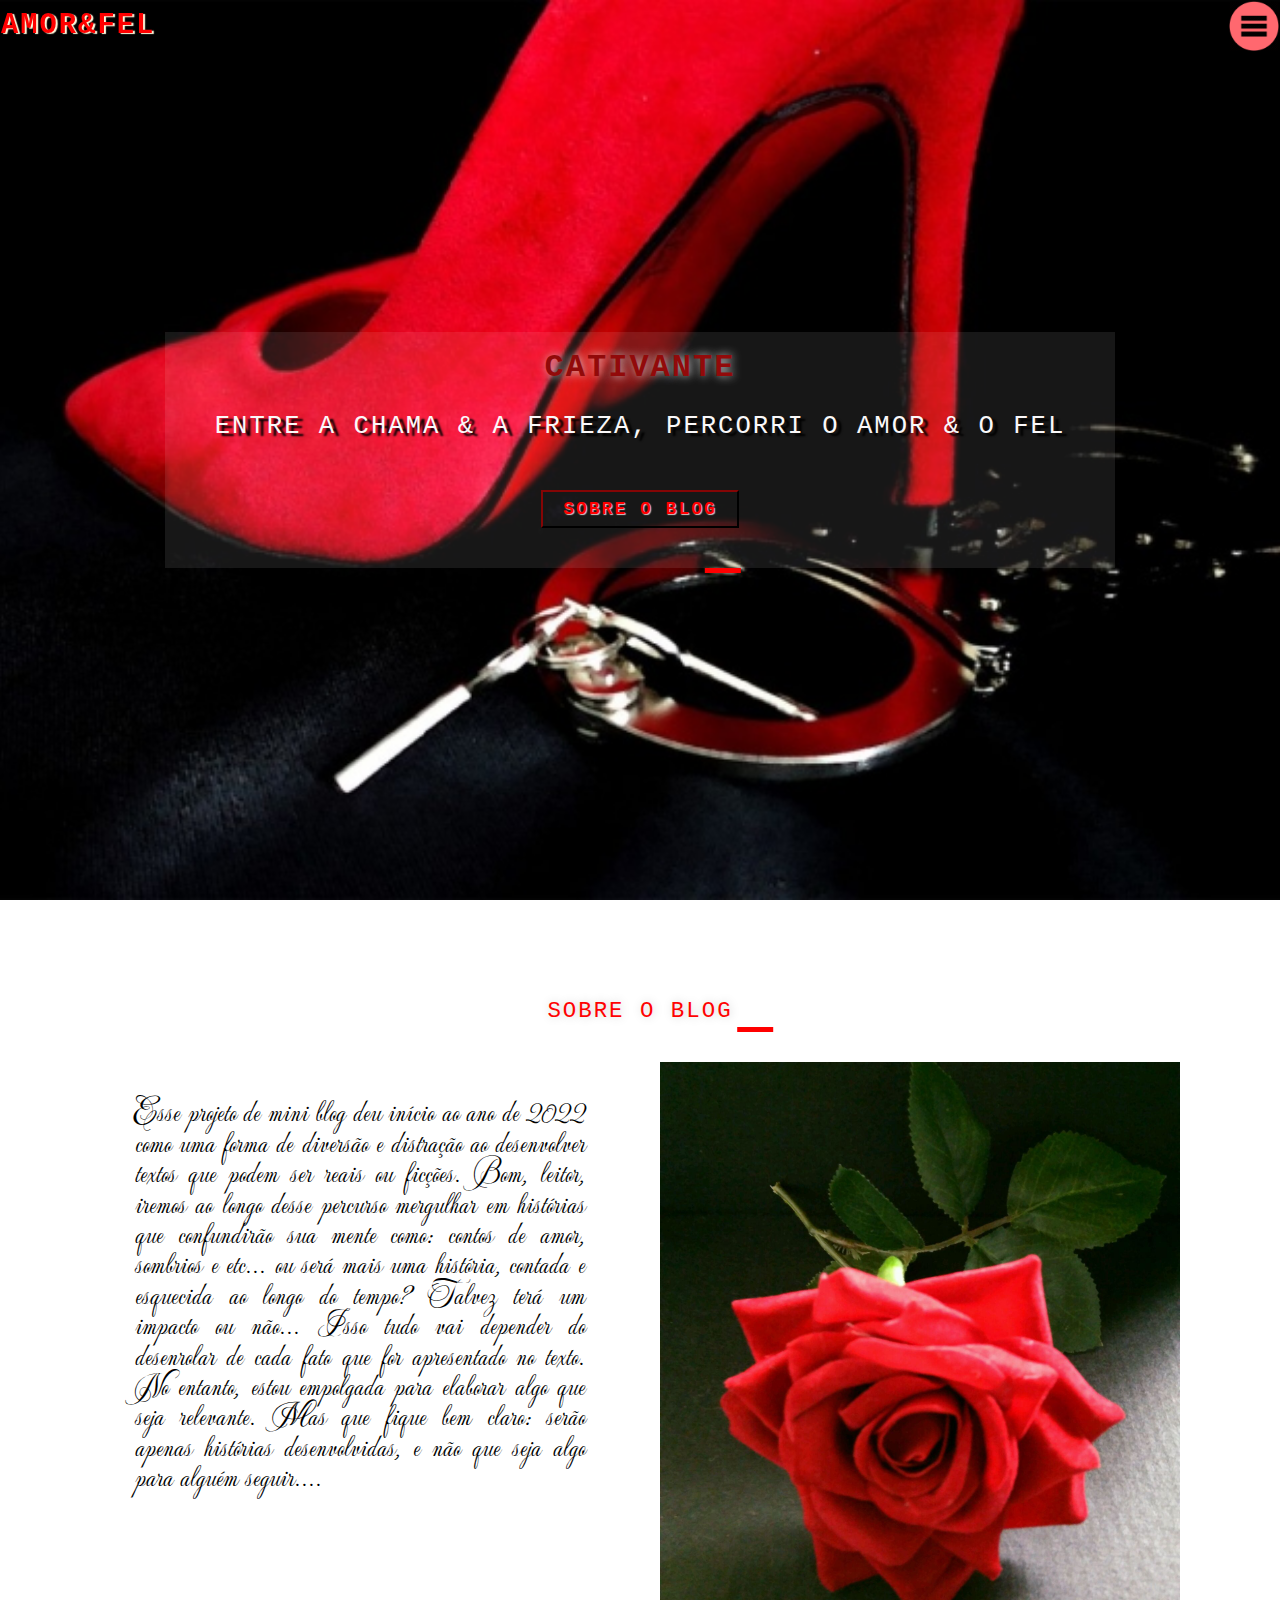
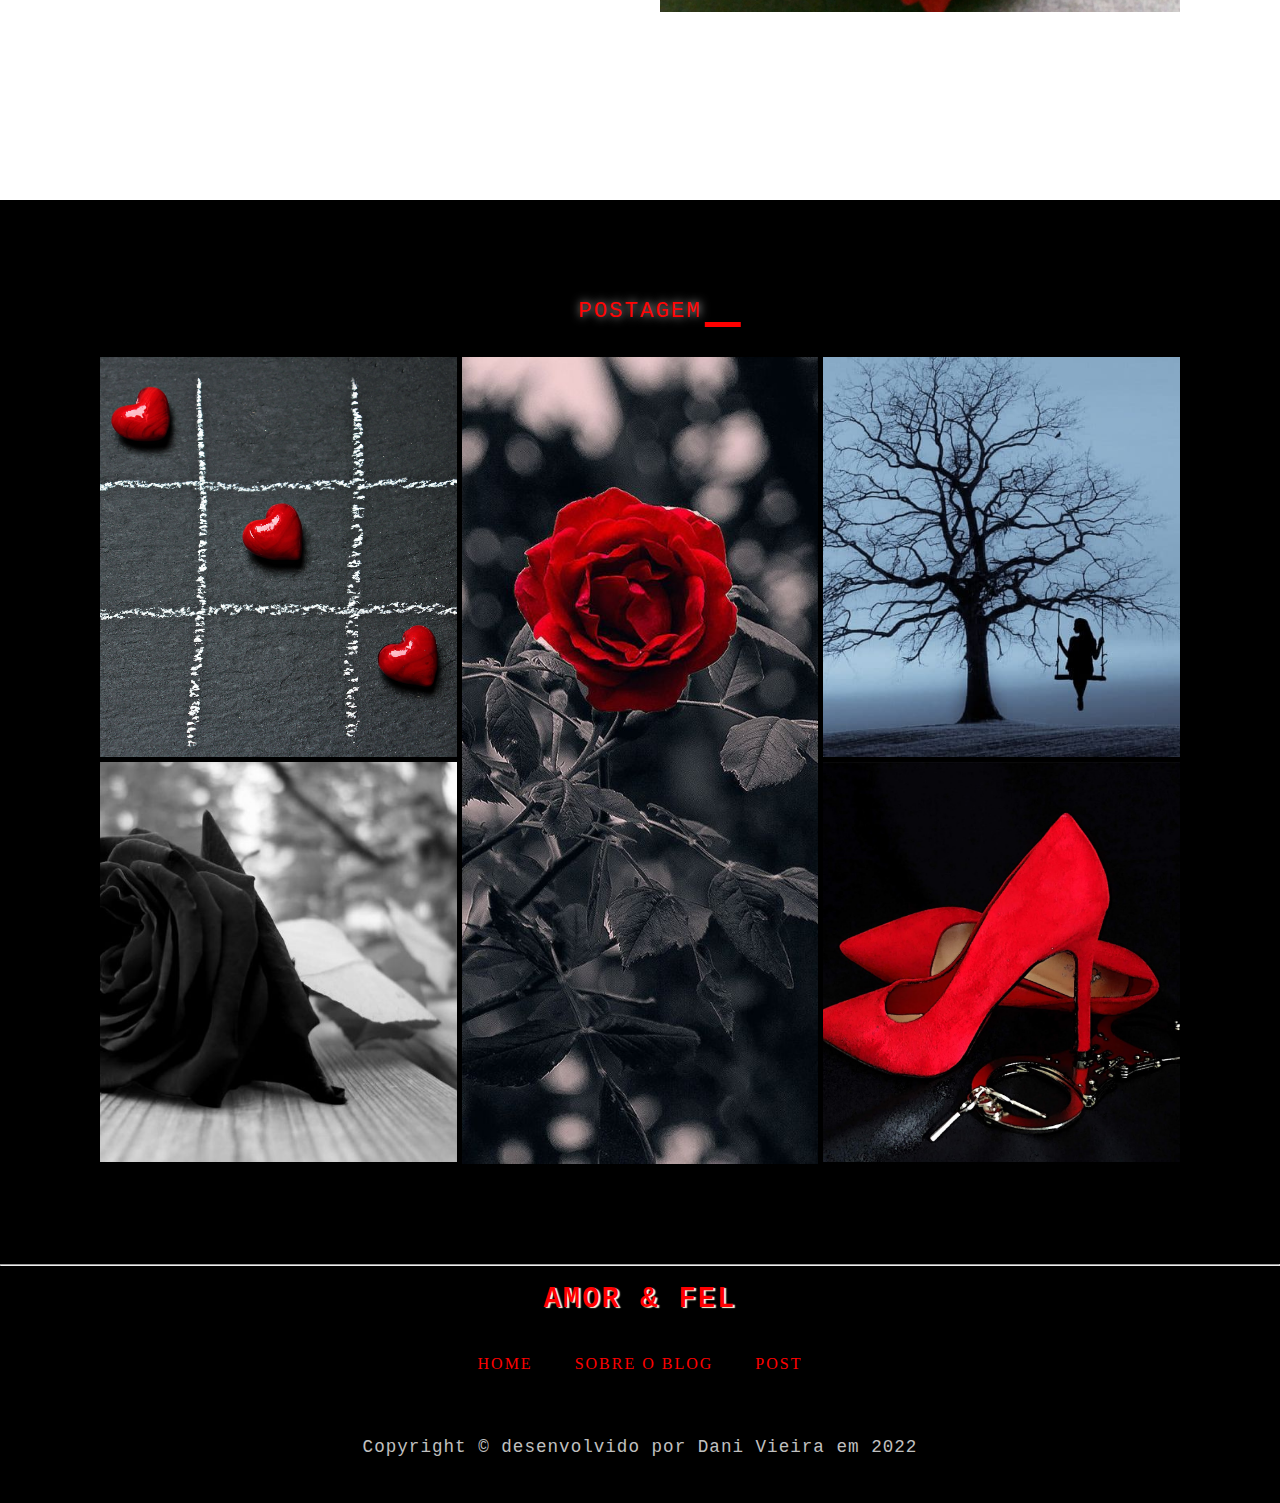
<file: index.html>
<!DOCTYPE html>
<html lang="pt-br">

<head>
    <meta charset="UTF-8">
    <meta name="viewport" content="width=device-width. initial-scale=1.0">
    <meta http-equiv="X-UA-Compatible" content="IE=edge">
    <!--Esta meta é exclusiva para Internet Explorer (introduzido no IE8), ela pode configurar a página para ser renderizada como em outra versão do Internet Explorer.-->
    <meta name="autor" content="Dani Vieira">
    <meta name="description" content="Blog Amor & Fel">

    <!--Título do blog-->
    <title>Amor & Fel</title>

    <!--Links-->
    <!--Incluir o ícone na página-->
    <link rel="icon" href="../Amor/img/icones/icones1.png"
        alt="https://www.google.com/search?q=icones+de+amor&sxsrf=AOaemvJC7goM3UJUz2bq6DrS_FOw7gmi6A:1643313603189&source=lnms&tbm=isch&sa=X&ved=2ahUKEwit0Mmc3NL1AhVWq5UCHcmADMwQ_AUoAXoECAEQAw&biw=1366&bih=657&dpr=1#imgrc=XN5HibB6Eai7hM">
    <link rel="stylesheet" type="text/css" href="reset.css">
    <link rel="stylesheet" type="text/css" href="index.css">
</head>

<body>
    <!--Barra Menu-->
    <header class="cab">
        <a href="#" class="log">Amor&Fel</a>
        <div class="menu"></div>
    </header>

    <!--Configurando a lista do menu-->
    <ul class="navbar">
        <li><a href="#home" onclick="click1();">Home</a></li>
        <li><a href="#sobre" onclick="click1();">Sobre o blog</a></li>
        <li><a href="#post" onclick="click1();">Post</a></li>
    </ul>

    <!--Apresentação do site-->
    <section class="ablog" id="home">
        <img src="img/perfil/1.jpg" class="confimg"
            alt="https://www.google.com/search?q=fantasia+sexto+algemas&source=lnms&tbm=isch&sa=X&ved=2ahUKEwivv_LctNP1AhXMHLkGHVFWBOkQ_AUoAXoECAEQAw&biw=1366&bih=657&dpr=1#imgrc=eiabfoKNrT_P6M">
        <div class="ablogtxt">
            <h2>Cativante</h2>
            <h4>Entre a chama & a frieza, percorri o <span>Amor & o fel</span></h4>
            <a href="#sobre" class="btn">Sobre o Blog</a>
        </div>
    </section>

    <!--Sobre o blog-->
    <section class="sob" id="sobre">
        <div class="txtsob">
            <h2>Sobre o Blog</h2>
        </div>
        <div class="cont1">
            <div class="cont2">
                <p>Esse projeto de mini blog deu início ao ano de 2022 como uma forma de diversão e distração ao desenvolver
                    textos que podem ser reais ou ficções. Bom, leitor, iremos ao longo
                    desse percurso mergulhar em histórias que confundirão sua mente como: contos de amor, sombrios
                    e etc... ou será mais uma história, contada e esquecida ao longo do tempo? Talvez terá um impacto ou
                    não... Isso tudo vai depender do desenrolar de cada fato que for apresentado no texto. No entanto,
                    estou empolgada para elaborar algo que seja relevante. Mas que fique bem claro: serão
                    apenas histórias  desenvolvidas, e não que seja algo para alguém seguir....</p>
            </div>
            <div class="cont01">
                <div class="cont02">
                    <img src="img/sobre/4.jpg" class="confimg">
                </div>
            </div>
        </div>
    </section>

    <!--Poste-->
    <section class="post" id="post">
        <div class="t01">
            <h2>postagem</h2>
        </div>

        <dev class="q">
            <div class="postcolu">
                <div class="postli">
                    <div class="im">
                        <img src="img/postagem/Amor.jpg" class="confimg" alt="https://www.pexels.com/pt-br/foto/ilustracao-do-jogo-do-dedo-do-pe-tik-tak-vermelho-e-branco-220051/"/>
                    </div>
                    <div class="titu">
                        <h2><a href="index1.html">O Amor!!!</a></h2>
                        <h3>O amor é algo lindo, algo puro, é uma chama que se acende em nossos corações...</p>
                    </div>
                </div>

                <div class="postli">
                    <div class="im">
                        <img src="img/postagem/rosa.jpg" class="confimg" alt="https://www.google.com/search?q=tempo&tbm=isch&ved=2ahUKEwj11-TKudz1AhVARLgEHY3NCOQQ2-cCegQIABAA&oq=tempo&gs_lcp=[base64]&sclient=img&ei=nhP4YfWQDsCI4dUPjZujoA4&bih=657&biw=1366#imgrc=UeUmwAUDRZI2tM">
                    </div>
                    <div class="titu">
                        <h2><a href="index2.html">02 de Novembro</a></h2>
                        <h3>Dia 02 de novembro, é um dia que acordamos em silêncio!...</p>
                    </div>
                </div>
 
            </div>
            <div class="postcolu">
                <div class="postli tam">
                    <div class="im">
                        <img src="img/postagem/flor.jpg" class="confimg" alt="https://www.google.com/imgres?imgurl=https%3A%2F%2Fi.pinimg.com%2F1200x%2F99%2Fe9%2Fcf%2F99e9cf77933f843286a7894486dcf3a5.jpg&imgrefurl=https%3A%2F%2Fwww.pinterest.ie%2Fciuoliuke%2F&tbnid=zNu0TQFyQnc6kM&vet=12ahUKEwiBn8GD6Nz1AhUPvJUCHWMSDOoQxiAoBnoECAAQGQ..i&docid=CZMD029M9cKRzM&w=564&h=1002&itg=1&q=flores%20triste&hl=pt-BR&ved=2ahUKEwiBn8GD6Nz1AhUPvJUCHWMSDOoQxiAoBnoECAAQGQ">
                    </div>
                    <div class="titu">
                        <h2><a href="index4.html">Último Olhar!</a></h2>
                        <h3>Nosso último olhar, era por volta das 4h da manhã, tivemos que nos despedir...</p>
                    </div>
                </div> 
            </div>

            <div class="postcolu">
                <div class="postli">
                    <div class="im">
                        <img src="img/postagem/a_solidao.jpg" class="confimg" alt="https://www.google.com/search?q=solid%C3%A3o&sxsrf=APq-WBtcB3fkNqdGu1uhknscuASpiijw7w:1643651158328&source=lnms&tbm=isch&sa=X&ved=2ahUKEwjquLTbxdz1AhWyq5UCHUinDx8Q_AUoAXoECAkQAw&biw=1366&bih=657&dpr=1#imgrc=YwFO7wHVscKc-M">
                    </div>
                    <div class="titu">
                        <h2><a href="index3.html">A Solidão</a></h2>
                        <h3>A incerteza da vida é assombrosa, aterrorizante quando percebemos que por um momento poderíamos deixar de existir....</p>
                    </div>
                </div>

                <div class="postli">
                    <div class="im">
                        <img src="img/postagem/salto.jpg" class="confimg" alt="https://www.google.com/search?q=graficos,tacones+alto+sexy+esposa&sxsrf=APq-WBuDlmhB6qb6kGnJisMmhCt65ovAbg:1643663342839&source=lnms&tbm=isch&sa=X&ved=2ahUKEwjChbiN89z1AhWUpJUCHbxCCSQQ_AUoAXoECAEQAw&biw=1366&bih=657&dpr=1#imgrc=_aXh4XyPBsxnBM&imgdii=uPYr-MH4YHkzjM">
                    </div>
                    <div class="titu">
                        <h2><a href="index5.html">Covardia</a></h2>
                        <h3>Covardia é esta ao lado de alguém fingindo amar e alimentando esperança. ...</p>
                    </div>
                </div>    
            </div>
        </dev>
    </section> 
<hr>
    <footer>
        <a href="#" class="log">Amor & Fel</a>
        <ul class="footmenu">
            <li><a href="#home">Home</a></li>
        <li><a href="#sobre">Sobre o blog</a></li>
        <li><a href="#post">Post</a></li>
        </ul>
        <p class="roda">Copyright &copy; desenvolvido por Dani Vieira em 2022</p>
    </footer>
</body>
<script src="script.js"></script>
</html>
</file>
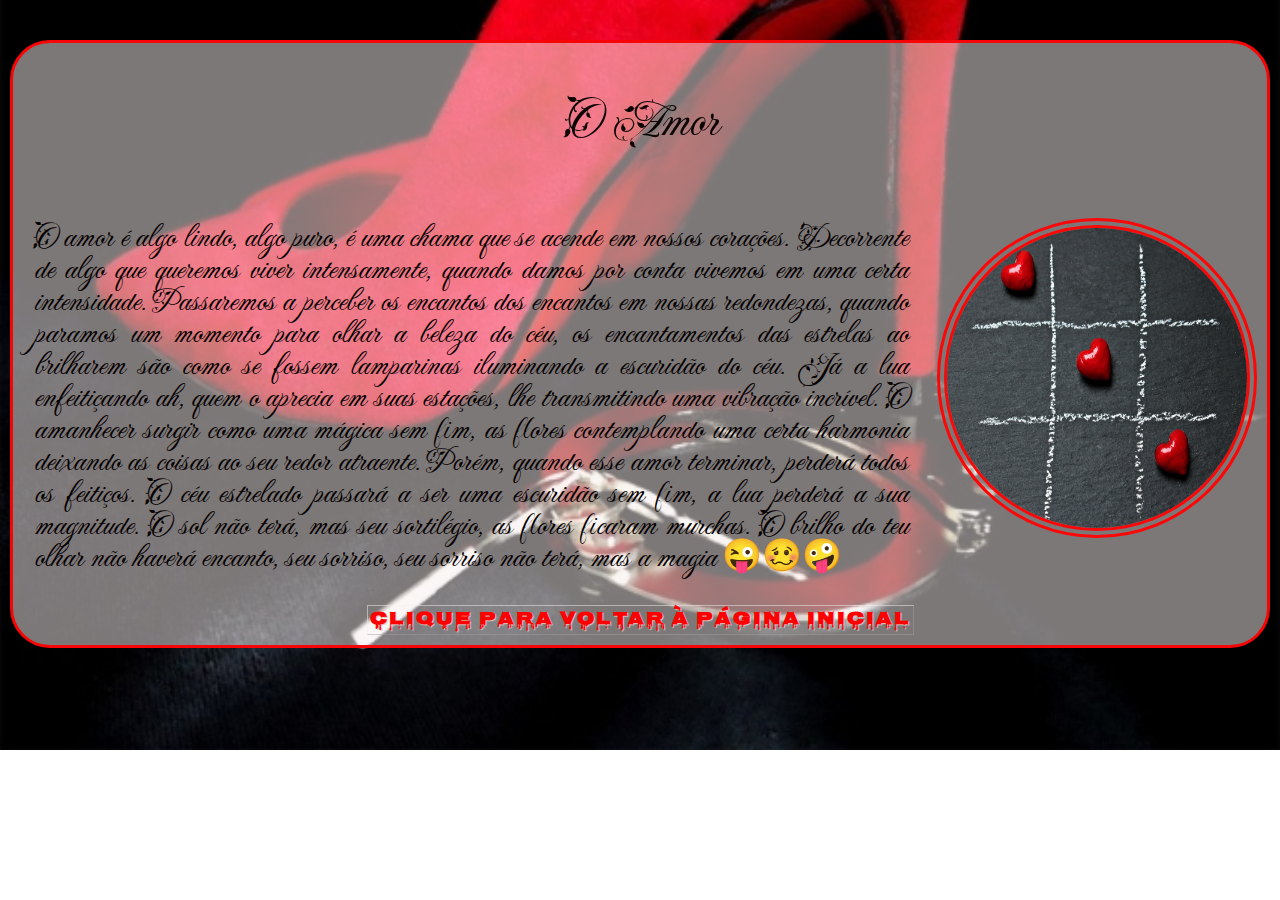
<file: index1.html>
<!DOCTYPE html>
<html lang="pt-br">

<head>
    <meta charset="UTF-8">
    <meta name="viewport" content="width=device-width. initial-scale=1.0">
    <meta http-equiv="X-UA-Compatible" content="IE=edge">
    <!--Esta meta é exclusiva para Internet Explorer (introduzido no IE8), ela pode configurar a página para ser renderizada como em outra versão do Internet Explorer.-->
    <meta name="autor" content="Dani Vieira">
    <meta name="description" content="Blog Amor & Fel">

    <!--Título do blog-->
    <title>O Amor</title>

    <!--Links-->
    <!--Incluir o ícone na página-->
    <link rel="icon" href="img/icones/icones1.png"
        alt="https://www.google.com/search?q=icones+de+amor&sxsrf=AOaemvJC7goM3UJUz2bq6DrS_FOw7gmi6A:1643313603189&source=lnms&tbm=isch&sa=X&ved=2ahUKEwit0Mmc3NL1AhVWq5UCHcmADMwQ_AUoAXoECAEQAw&biw=1366&bih=657&dpr=1#imgrc=XN5HibB6Eai7hM">
    <link rel="stylesheet" type="text/css" href="reset.css">
    <link rel="stylesheet" type="text/css" href="index1.css">
</head>

<body>
    <section id="public">
        <div class="public1">
            <h3>O Amor</h3>
            <div class="public2">
                <img src="img/postagem/Amor.jpg">
                <p>
                    O amor é algo lindo, algo puro, é uma chama que se acende em nossos corações. Decorrente de algo que queremos viver intensamente, quando damos por conta vivemos em uma certa intensidade. Passaremos a perceber os encantos dos encantos em nossas redondezas, quando paramos um momento para olhar a beleza do céu, os encantamentos das estrelas ao brilharem são como se fossem lamparinas iluminando a escuridão do céu. Já a lua enfeitiçando ah, quem o aprecia em suas estações, lhe transmitindo uma vibração incrível. O amanhecer surgir como uma mágica sem fim, as flores contemplando uma certa harmonia deixando as coisas ao seu redor atraente. Porém, quando esse amor terminar, perderá todos os feitiços. O céu estrelado passará a ser uma escuridão sem fim, a lua perderá a sua magnitude. O sol não terá, mas seu sortilégio, as flores ficaram murchas. O brilho do teu olhar não haverá encanto, seu sorriso, seu sorriso não terá, mas a magia 😜🥴🤪
                </p>  
            </div>
            <a href="index.html" class="btn">Clique para voltar à página inicial</a>
                 
        </div> 
    </div>
</body>
</html>
</file>
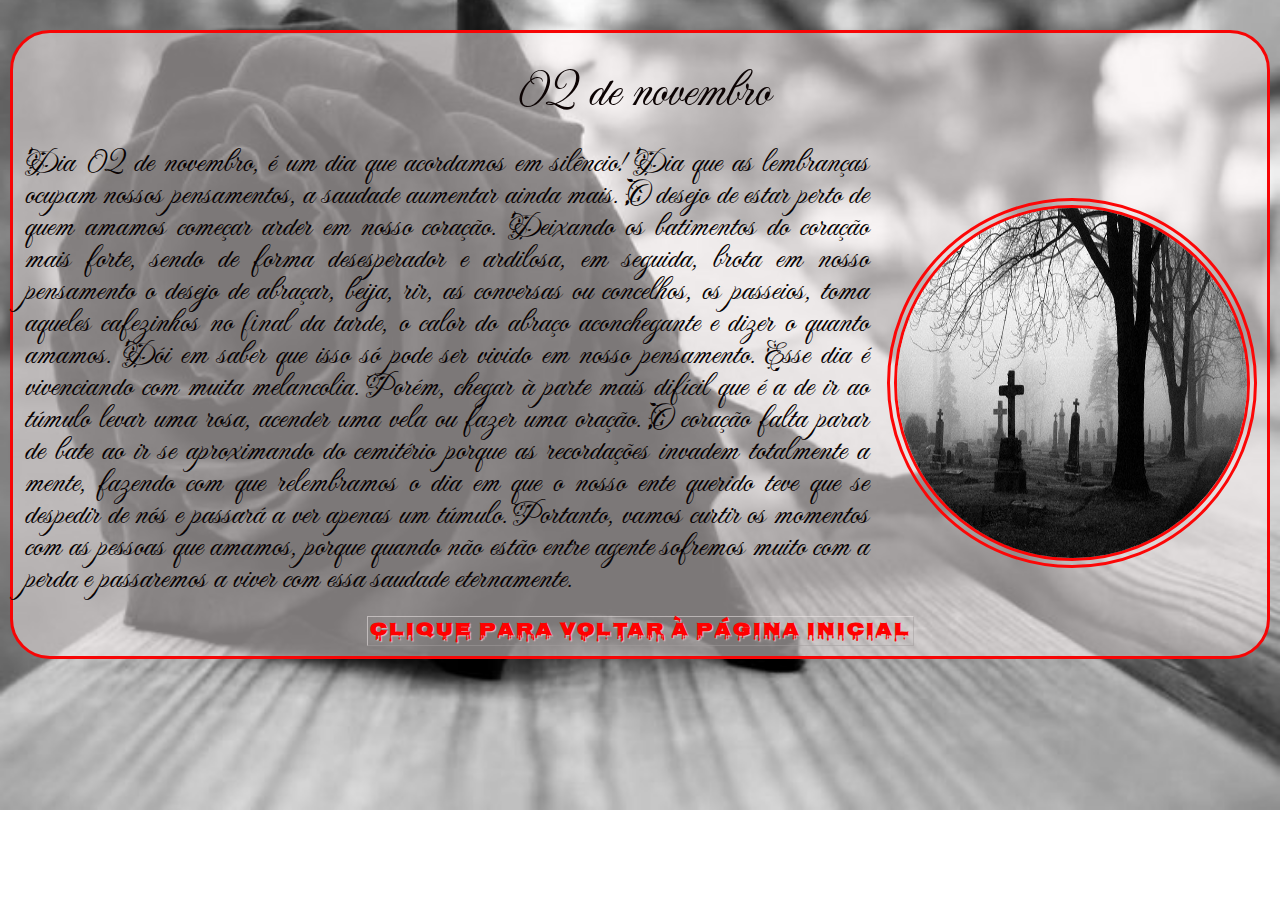
<file: index2.html>
<!DOCTYPE html>
<html lang="pt-br">

<head>
    <meta charset="UTF-8">
    <meta name="viewport" content="width=device-width. initial-scale=1.0">
    <meta http-equiv="X-UA-Compatible" content="IE=edge">
    <!--Esta meta é exclusiva para Internet Explorer (introduzido no IE8), ela pode configurar a página para ser renderizada como em outra versão do Internet Explorer.-->
    <meta name="autor" content="Dani Vieira">
    <meta name="description" content="Blog Amor & Fel">

    <!--Título do blog-->
    <title>02 de novembro</title>

    <!--Links-->
    <!--Incluir o ícone na página-->
    <link rel="icon" href="img/icones/icones1.png"
        alt="https://www.google.com/search?q=icones+de+amor&sxsrf=AOaemvJC7goM3UJUz2bq6DrS_FOw7gmi6A:1643313603189&source=lnms&tbm=isch&sa=X&ved=2ahUKEwit0Mmc3NL1AhVWq5UCHcmADMwQ_AUoAXoECAEQAw&biw=1366&bih=657&dpr=1#imgrc=XN5HibB6Eai7hM">
    <link rel="stylesheet" type="text/css" href="reset.css">
    <link rel="stylesheet" type="text/css" href="index2.css">
</head>

<body>
    <section id="public">
        <div class="public1">
            <h3>02 de novembro</h3>
            <div class="public2">
                <img src="img/postagem/c.jpg" alt="https://www.google.com/imgres?imgurl=https%3A%2F%2F64.media.tumblr.com%2F6498dd983fbc07bd59f8ed92e8799cfb%2Ftumblr_pkf2u4m5JZ1xbs35eo2_1280.jpg&imgrefurl=https%3A%2F%2Flacrimis.tumblr.com%2Fpost%2F181469200697%2Fembed&tbnid=PusI5LVmNgm0YM&vet=12ahUKEwip56HPwdz1AhVGqpUCHTXjDLAQMygHegUIARC5AQ..i&docid=Op4-fRqLKvY1nM&w=736&h=465&q=cemit%C3%A9rio&hl=pt-BR&ved=2ahUKEwip56HPwdz1AhVGqpUCHTXjDLAQMygHegUIARC5AQ">
                <p>
                    Dia 02 de novembro, é um dia que acordamos em silêncio! Dia que as lembranças ocupam nossos pensamentos, a saudade aumentar ainda mais. O desejo de estar perto de quem amamos começar arder em nosso coração. Deixando os batimentos do coração mais forte, sendo de forma desesperador e ardilosa, em seguida, brota em nosso pensamento o desejo de abraçar, beija, rir, as conversas ou concelhos, os passeios, toma aqueles cafezinhos no final da tarde, o calor do abraço aconchegante e dizer o quanto amamos. Dói em saber que isso só pode ser vivido em nosso pensamento. Esse dia é vivenciando com muita melancolia. Porém, chegar à parte mais difícil que é a de ir ao túmulo levar uma rosa, acender uma vela ou fazer uma oração. O coração falta parar de bate ao ir se aproximando do cemitério porque as recordações invadem totalmente a mente, fazendo com que relembramos o dia em que o nosso ente querido teve que se despedir de nós e passará a ver apenas um túmulo.
Portanto, vamos curtir os momentos com as pessoas que amamos, porque quando não estão entre agente sofremos muito com a perda e passaremos a viver com essa saudade eternamente.

                </p>  
            </div>
            <a href="index.html" class="btn">Clique para voltar à página inicial</a>
                 
        </div> 
    </div>
</body>
</html>
</file>
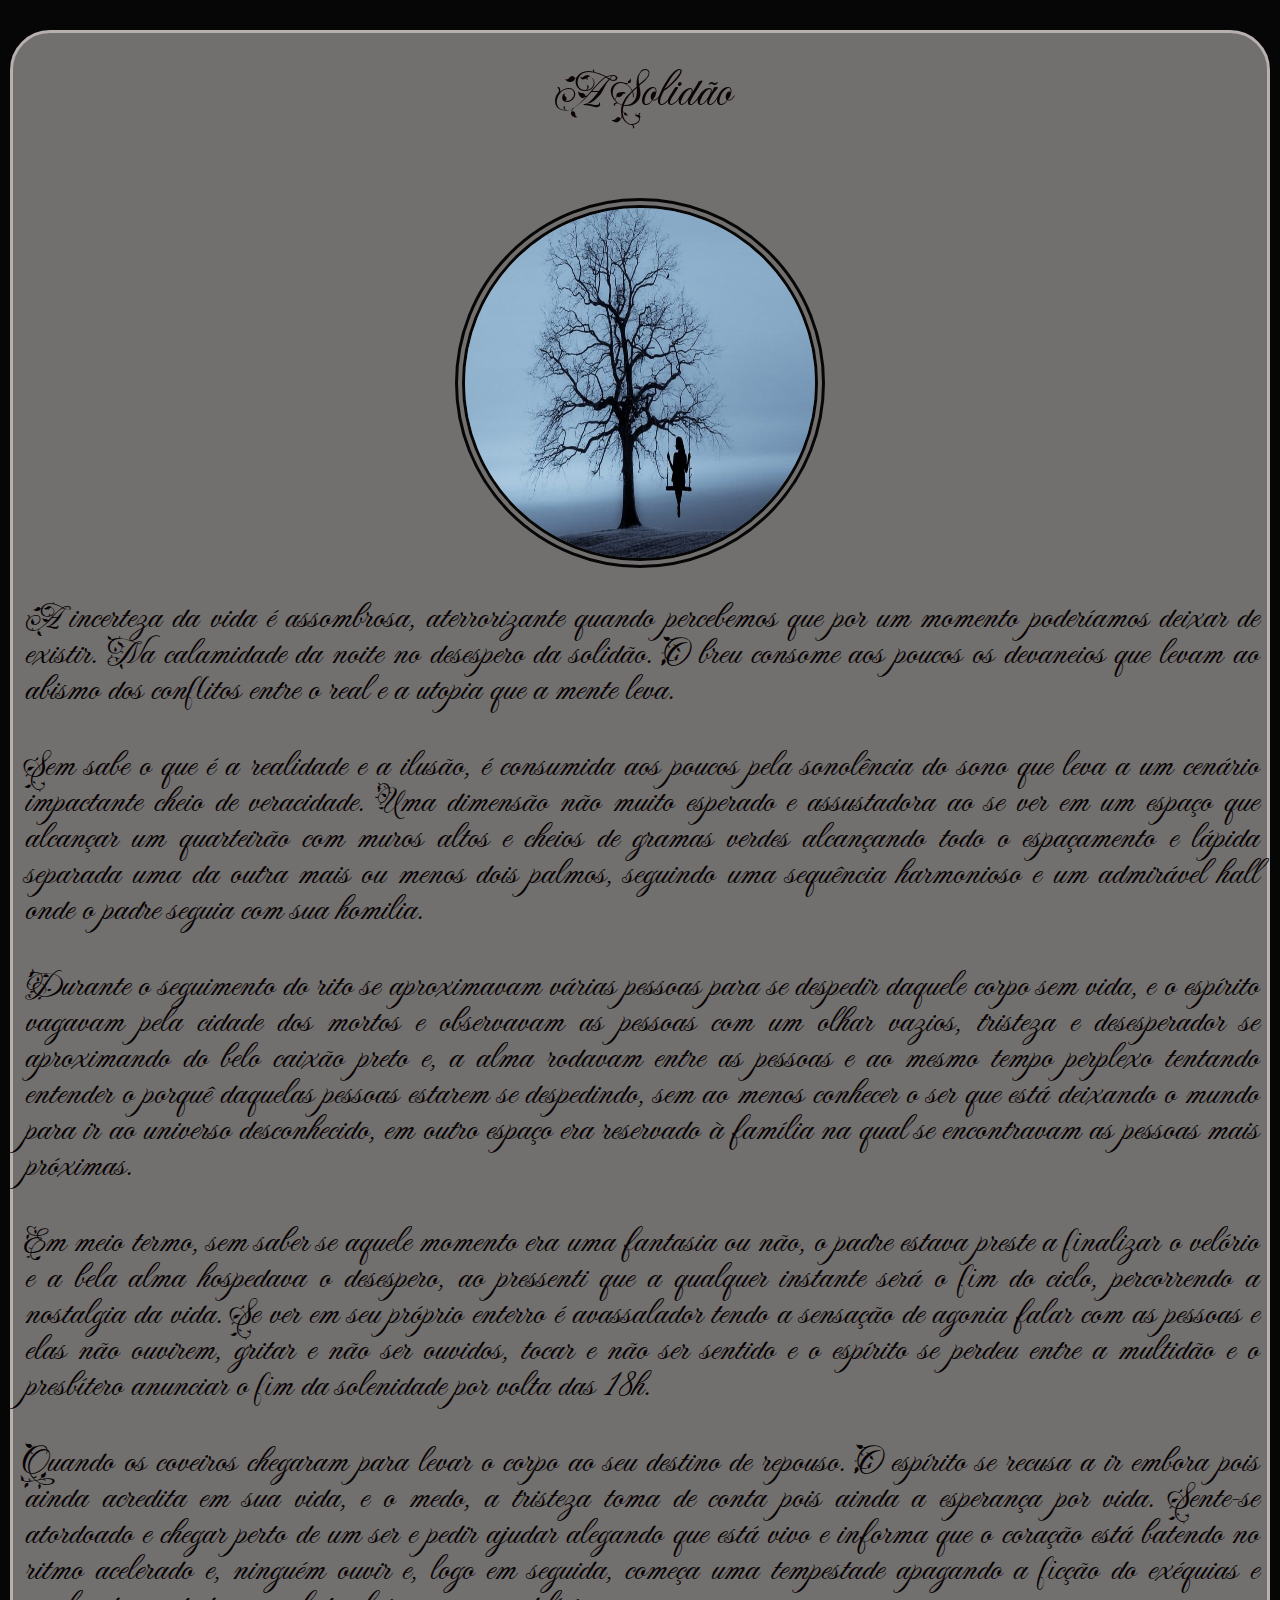
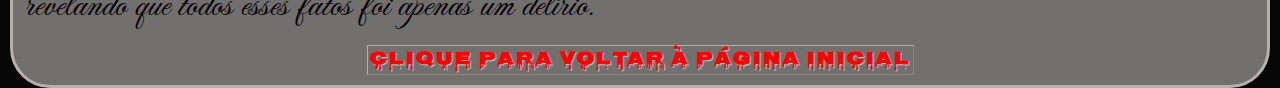
<file: index3.html>
<!DOCTYPE html>
<html lang="pt-br">

<head>
    <meta charset="UTF-8">
    <meta name="viewport" content="width=device-width. initial-scale=1.0">
    <meta http-equiv="X-UA-Compatible" content="IE=edge">
    <!--Esta meta é exclusiva para Internet Explorer (introduzido no IE8), ela pode configurar a página para ser renderizada como em outra versão do Internet Explorer.-->
    <meta name="autor" content="Dani Vieira">
    <meta name="description" content="Blog Amor & Fel">

    <!--Título do blog-->
    <title>A Solidão</title>

    <!--Links-->
    <!--Incluir o ícone na página-->
    <link rel="icon" href="img/icones/icones1.png"
        alt="https://www.google.com/search?q=icones+de+amor&sxsrf=AOaemvJC7goM3UJUz2bq6DrS_FOw7gmi6A:1643313603189&source=lnms&tbm=isch&sa=X&ved=2ahUKEwit0Mmc3NL1AhVWq5UCHcmADMwQ_AUoAXoECAEQAw&biw=1366&bih=657&dpr=1#imgrc=XN5HibB6Eai7hM">
    <link rel="stylesheet" type="text/css" href="reset.css">
    <link rel="stylesheet" type="text/css" href="index3.css">
</head>

<body>
    <section id="public">
        <div class="public1">
            <h3>A Solidão</h3>
            <div class="public2">
                <img src="img/postagem/a_solidao.jpg" alt="https://www.google.com/imgres?imgurl=https%3A%2F%2F64.media.tumblr.com%2F6498dd983fbc07bd59f8ed92e8799cfb%2Ftumblr_pkf2u4m5JZ1xbs35eo2_1280.jpg&imgrefurl=https%3A%2F%2Flacrimis.tumblr.com%2Fpost%2F181469200697%2Fembed&tbnid=PusI5LVmNgm0YM&vet=12ahUKEwip56HPwdz1AhVGqpUCHTXjDLAQMygHegUIARC5AQ..i&docid=Op4-fRqLKvY1nM&w=736&h=465&q=cemit%C3%A9rio&hl=pt-BR&ved=2ahUKEwip56HPwdz1AhVGqpUCHTXjDLAQMygHegUIARC5AQ">
                <p>A incerteza da vida é assombrosa, aterrorizante quando percebemos que por um momento poderíamos deixar de existir. Na calamidade da noite no desespero da solidão. O breu consome aos poucos os devaneios que levam ao abismo dos conflitos entre o real e a utopia que a mente leva.</p>
                <P>Sem sabe o que é a realidade e a ilusão, é consumida aos poucos pela sonolência do sono que leva a um cenário impactante cheio de veracidade. Uma dimensão não muito esperado e assustadora ao se ver em um espaço que alcançar um quarteirão com muros altos e cheios de gramas verdes alcançando todo o espaçamento e lápida separada uma da outra mais ou menos dois palmos, seguindo uma sequência harmonioso e um admirável hall onde o padre seguia com sua homilia.</P> 
                <p>Durante o seguimento do rito se aproximavam várias pessoas para se despedir daquele corpo sem vida, e o espírito vagavam pela cidade dos mortos e observavam as pessoas com um olhar vazios, tristeza e desesperador se aproximando do belo caixão preto e, a alma rodavam entre as pessoas e ao mesmo tempo perplexo tentando entender o porquê daquelas pessoas estarem se despedindo, sem ao menos conhecer o ser que está deixando o mundo para ir ao universo desconhecido, em outro espaço era reservado à família na qual se encontravam as pessoas mais próximas.</p>  
                <p>Em meio termo, sem saber se aquele momento era uma fantasia ou não, o padre estava preste a finalizar o velório e a bela alma hospedava o desespero, ao pressenti que a qualquer instante será o fim do ciclo, percorrendo a nostalgia da vida. Se ver em seu próprio enterro é avassalador tendo a sensação de agonia falar com as pessoas e elas não ouvirem, gritar e não ser ouvidos, tocar e não ser sentido e o espírito se perdeu entre a multidão e o presbítero anunciar o fim da solenidade por volta das 18h.</p>
                <p>Quando os coveiros chegaram para levar o corpo ao seu destino de repouso. O espírito se recusa a ir embora pois ainda acredita em sua vida, e o medo, a tristeza toma de conta pois ainda a esperança por vida. Sente-se atordoado e chegar perto de um ser e pedir ajudar alegando que está vivo e informa que o coração está batendo no ritmo acelerado e, ninguém ouvir e, logo em seguida, começa uma tempestade apagando a ficção do exéquias e revelando que todos esses fatos foi apenas um delírio.</p>
            </div>
            <a href="index.html" class="btn">Clique para voltar à página inicial</a>  
        </div> 
    </div>
</body>
</html>
</file>
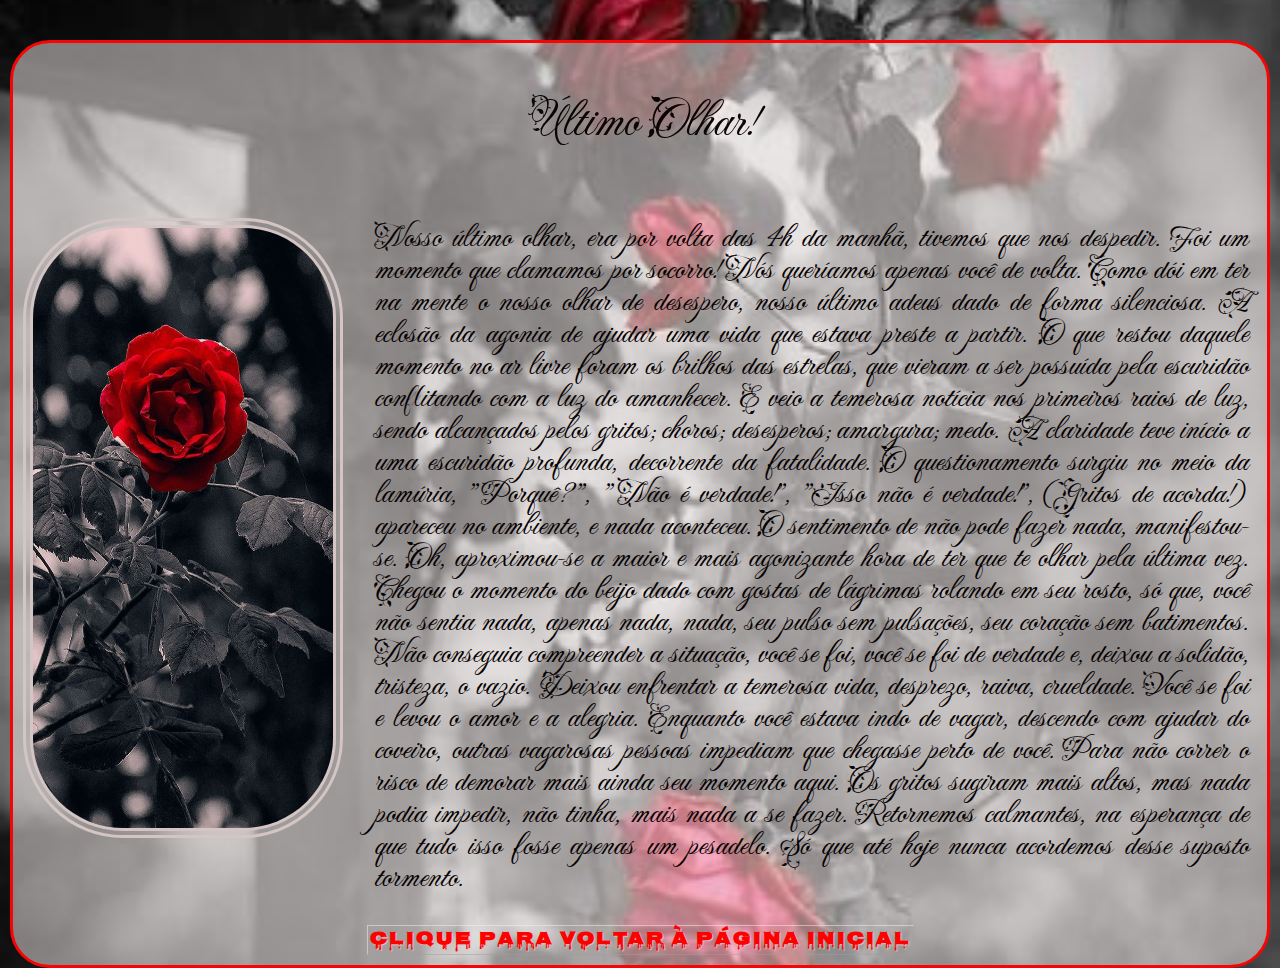
<file: index4.html>
<!DOCTYPE html>
<html lang="pt-br">

<head>
    <meta charset="UTF-8">
    <meta name="viewport" content="width=device-width. initial-scale=1.0">
    <meta http-equiv="X-UA-Compatible" content="IE=edge">
    <!--Esta meta é exclusiva para Internet Explorer (introduzido no IE8), ela pode configurar a página para ser renderizada como em outra versão do Internet Explorer.-->
    <meta name="autor" content="Dani Vieira">
    <meta name="description" content="Blog Amor & Fel">

    <!--Título do blog-->
    <title>Último Olhar!</title>

    <!--Links-->
    <!--Incluir o ícone na página-->
    <link rel="icon" href="img/icones/icones1.png"
        alt="https://www.google.com/search?q=icones+de+amor&sxsrf=AOaemvJC7goM3UJUz2bq6DrS_FOw7gmi6A:1643313603189&source=lnms&tbm=isch&sa=X&ved=2ahUKEwit0Mmc3NL1AhVWq5UCHcmADMwQ_AUoAXoECAEQAw&biw=1366&bih=657&dpr=1#imgrc=XN5HibB6Eai7hM">
    <link rel="stylesheet" type="text/css" href="reset.css">
    <link rel="stylesheet" type="text/css" href="index4.css">
</head>

<body>
    <section id="public">
        <div class="public1">
            <h3>Último Olhar!</h3>
            <div class="public2">
                <img src="img/postagem/flor.jpg">
                <p>
                    Nosso último olhar, era por volta das 4h da manhã, tivemos que nos despedir. Foi um momento que clamamos por socorro! Nós queríamos apenas você de volta. Como dói em ter na mente o nosso olhar de desespero, nosso último adeus dado de forma silenciosa. A eclosão da agonia de ajudar uma vida que estava preste a partir. O que restou daquele momento no ar livre foram os brilhos das estrelas, que vieram a ser possuída pela escuridão conflitando com a luz do amanhecer. E veio a temerosa notícia nos primeiros raios de luz, sendo alcançados pelos gritos; choros; desesperos; amargura; medo.
                    A claridade teve início a uma escuridão profunda, decorrente da fatalidade. O questionamento surgiu no meio da lamúria, "Porquê?", "Não é verdade!", "Isso não é verdade!", (Gritos de acorda!) apareceu no ambiente, e nada aconteceu. O sentimento de não pode fazer nada, manifestou-se. Oh, aproximou-se a maior e mais agonizante hora de ter que te olhar pela última vez. Chegou o momento do beijo dado com gostas de lágrimas rolando em seu rosto, só que, você não sentia nada, apenas nada, nada, seu pulso sem pulsações, seu coração sem batimentos. Não conseguia compreender a situação, você se foi, você se foi de verdade e, deixou a solidão, tristeza, o vazio. Deixou enfrentar a temerosa vida, desprezo, raiva, crueldade. Você se foi e levou o amor e a alegria.
                    Enquanto você estava indo de vagar, descendo com ajudar do coveiro, outras vagarosas pessoas impediam que chegasse perto de você. Para não correr o risco de demorar mais ainda seu momento aqui. Os gritos sugiram mais altos, mas nada podia impedir, não tinha, mais nada a se fazer. Retornemos calmantes, na esperança de que tudo isso fosse apenas um pesadelo. Só que até hoje nunca acordemos desse suposto tormento.
                </p>  
            </div>
            <a href="index.html" class="btn">Clique para voltar à página inicial</a>      
        </div> 
    </div>
</body>
</html>
</file>
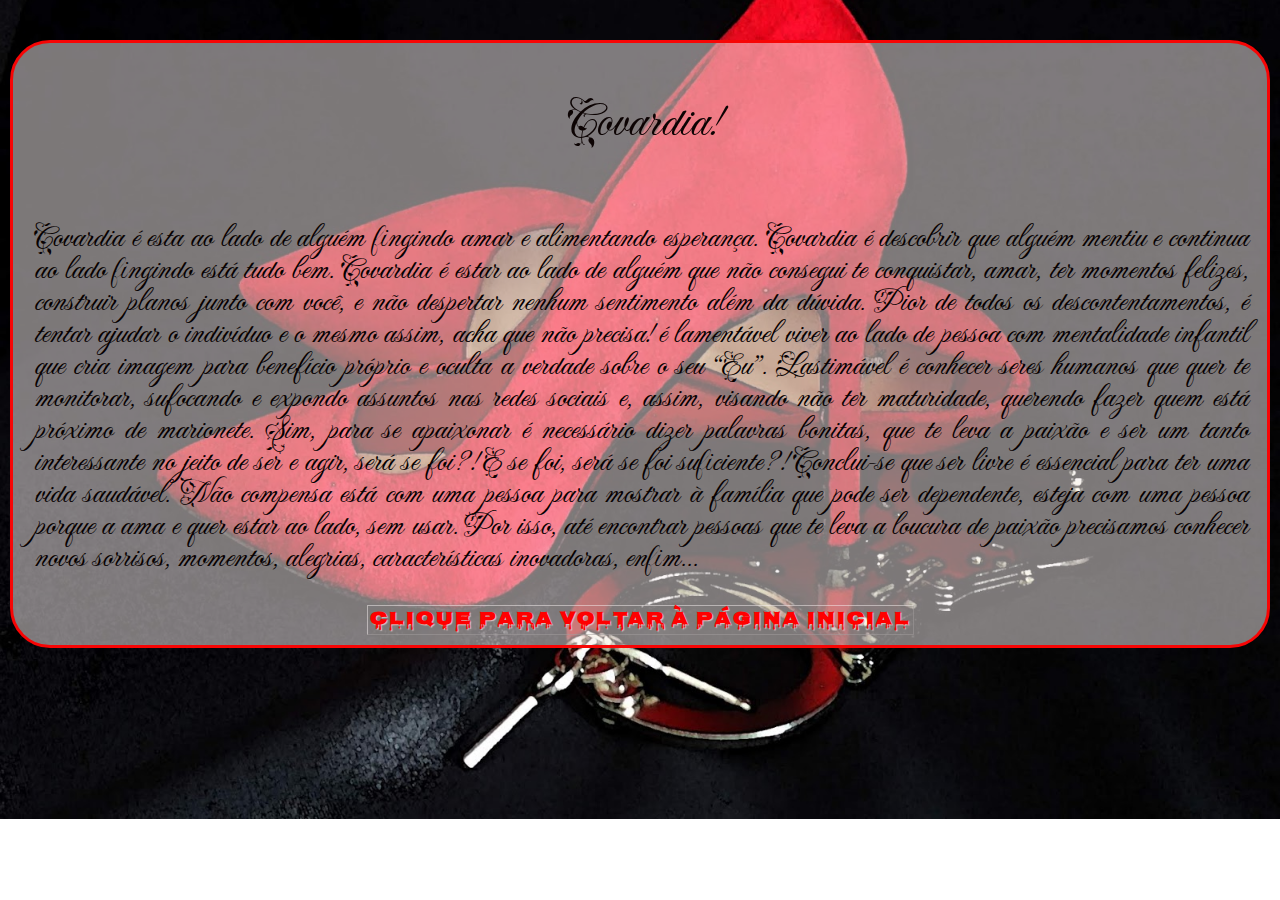
<file: index5.html>
<!DOCTYPE html>
<html lang="pt-br">

<head>
    <meta charset="UTF-8">
    <meta name="viewport" content="width=device-width. initial-scale=1.0">
    <meta http-equiv="X-UA-Compatible" content="IE=edge">
    <!--Esta meta é exclusiva para Internet Explorer (introduzido no IE8), ela pode configurar a página para ser renderizada como em outra versão do Internet Explorer.-->
    <meta name="autor" content="Dani Vieira">
    <meta name="description" content="Blog Amor & Fel">

    <!--Título do blog-->
    <title>Covardia!</title>

    <!--Links-->
    <!--Incluir o ícone na página-->
    <link rel="icon" href="img/icones/icones1.png"
        alt="https://www.google.com/search?q=icones+de+amor&sxsrf=AOaemvJC7goM3UJUz2bq6DrS_FOw7gmi6A:1643313603189&source=lnms&tbm=isch&sa=X&ved=2ahUKEwit0Mmc3NL1AhVWq5UCHcmADMwQ_AUoAXoECAEQAw&biw=1366&bih=657&dpr=1#imgrc=XN5HibB6Eai7hM">
    <link rel="stylesheet" type="text/css" href="reset.css">
    <link rel="stylesheet" type="text/css" href="index5.css">
</head>

<body>
    <section id="public">
        <div class="public1">
            <h3>Covardia!</h3>
            <div class="public2">
                <p>
                    Covardia é esta ao lado de alguém fingindo amar e alimentando esperança. Covardia é descobrir que alguém mentiu e continua ao lado fingindo está tudo bem. Covardia é estar ao lado de alguém que não consegui te conquistar, amar, ter momentos felizes, construir planos junto com você, e não despertar nenhum sentimento além da dúvida. Pior de todos os descontentamentos, é tentar ajudar o indivíduo e o mesmo assim, acha que não precisa! é lamentável viver ao lado de pessoa com mentalidade infantil que cria imagem para benefício próprio e oculta a verdade sobre o seu “Eu”.
                    Lastimável é conhecer seres humanos que quer te monitorar, sufocando e expondo assuntos nas redes sociais e, assim, visando não ter maturidade, querendo fazer quem está próximo de marionete.
                    Sim, para se apaixonar é necessário dizer palavras bonitas, que te leva a paixão e ser um tanto interessante no jeito de ser e agir, será se foi?! E se foi, será se foi suficiente?!
                    Conclui-se que ser livre é essencial para ter uma vida saudável. Não compensa está com uma pessoa para mostrar à família que pode ser dependente, esteja com uma pessoa porque a ama e quer estar ao lado, sem usar. Por isso, até encontrar pessoas que te leva a loucura de paixão precisamos conhecer novos sorrisos, momentos, alegrias, características inovadoras, enfim...   
                </p>  
            </div>
            <a href="index.html" class="btn">Clique para voltar à página inicial</a>
        </div> 
        
    </div>
</body>
</html>
</file>
<file: index.css>
@import url('https://fonts.googleapis.com/css2?family=Ballet&family=Fleur+De+Leah&family=Great+Vibes&family=Grey+Qo&family=Luxurious+Script&family=Mea+Culpa&family=Miss+Fajardose&family=Monsieur+La+Doulaise&family=Nosifer&family=Romanesco&family=Sail&family=Tangerine&display=swap');
@import url('https://fonts.googleapis.com/css2?family=Lobster&display=swap');
/*Configurações gerais*/
*
{
    margin: 0;
    padding: 0;
    box-sizing: border-box;
}

/*Cores*/
:root
{
    --white:#fff;
    --AliceBlue:#F0F8FF;
    --gray81:#CFCFCF;
    --Silver:#C0C0C0;
    --Tomato:#FF6347;
    --Brown:#A52A2A;
    --red:#FF0000;
    --black1:#333;
    --Black: #000000;
}

header
{
    position: fixed;
    display: flex;
    justify-content: space-between;
    align-items: center;
    top: 0;
    left: 0;
    width: 100%;
    padding: 10px 10px;
    background-repeat: no-repeat;
    background-size: 100%;
    z-index: 1000;
    transition: 0.5s;
}

.cab
{
    padding: 1px 1px;  
}

.log
{
    position: relative;
    display: inline-block;
    color: var(--red);
    text-shadow: 2px 1px 1px cornsilk;
    text-decoration: none;
    font-size: 1.8em;
    font-weight: 800;
    text-transform: uppercase;
    letter-spacing: 2px;
    font-family:'Courier New', Courier, monospace;
}

/*Configuração do ícone do menu*/
.menu
{
    position: relative;
    background: url('img/menu/men.png');
    background-repeat: no-repeat;
    background-position: center;
    background-size: 50px;
    width: 50px;
    height: 50px;
    cursor: pointer;
}

.menu.active
{
    position: relative;
    background: url('img/menu/X.png');
    background-repeat: no-repeat;
    background-position: center;
    background-size: 50px;
    width: 50px;
    height: 50px;
    cursor: pointer;     
}

.navbar
{
    position: fixed;
    top: 5;
    left: 0;
    width: 100%;
    height: 100vh;
    background: url('img/barra/3.jpg');
    background-repeat: no-repeat;
    background-size: 100%;
    display: flex;
    justify-content: center;
    align-items: center;
    flex-direction: column;
    z-index: 999;
    transition: 0.25s;
    opacity: 0;
    visibility: hidden;
}
.navbar.active
{
    opacity: 1;
    visibility: visible;
}

.navbar li
{
    list-style: none;
    margin: 1px 0;
    font-family:'Courier New', Courier, monospace;
}

.navbar li
{
    list-style: none;
    margin: 10px 0;
}

.navbar li a
{
    color: rgb(241, 0, 0);
    text-shadow: 2px 1px 1px rgb(255, 255, 255);
    font-size: 1.6em;
    letter-spacing: 1px;
    display: inline-block;
    font-weight: 700;
    text-decoration: none;
    text-transform: uppercase;
}

section
{
    position: relative;
    padding: 100px;
    width: 100%;
    min-height: 100vh;
    color: whitesmoke;
}

.confimg
{
    position:absolute;
    top:0;
    left:0;
    width: 100%;
    height: 100%;
    object-fit:cover;
}

.ablog
{
    display: flex;
    justify-content: center;
    align-items:center;
}
.ablog .ablogtxt
{
    position: relative;
    z-index: 1;
    padding: 20px;
    display: flex;
    justify-content: center;
    align-items: center;
    background: rgba(255, 254, 254, 0.09);
    flex-direction: column;
}

.ablog .ablogtxt h2
{
    font-size: 2em;
    font-weight: 600;
    letter-spacing: 2px;
    text-align: center;
    text-transform: uppercase;
    text-shadow: #CCC 1px 0 10px;
    color: rgb(146, 10, 10);
    font-family:'Courier New', Courier, monospace;
}

.ablog .ablogtxt h4
{
    font-size: 1.6em;
    font-weight: 500;
    letter-spacing: 2px;
    text-align: center;
    color: rgb(250, 248, 249);
    text-shadow: 5px 3px 2px black;
    text-transform: uppercase;
    padding: 30px;
    font-family:'Courier New', Courier, monospace;
}
.btn
{
    position: relative;
    display: inline-block;
    padding: 8px 20px;
    margin: 20px;
    color: red;
    text-shadow: 1px 1px 1px rgb(214, 194, 194);
    border: 2px outset rgb(49, 2, 2);
    text-decoration: none;
    font-size: 18px;
    font-weight: 600;
    letter-spacing: 2px;
    text-transform: uppercase;
    transform: 0.25s;
    font-family:'Courier New', Courier, monospace;
}

.btn:hover
{
    color: white;
    background: rgb(241, 2, 2);
}

/*Sobre o blog */
.txtsob
{
    width: 100%;
    display: flex;
    justify-content:center;
    align-items:center;
    flex-direction: column;
}

.txtsob h2
{
    color: var(--black);
    font-family:'Courier New', Courier, monospace;
    font-size: 1.4em;
    font-weight: 500;
    text-transform: uppercase;
    letter-spacing: 2px;
    position: relative;
    text-shadow: #CCC 1px 0 10px;
    color: rgb(255, 2, 2);

}

.txtsob h2:before
{
    content: '';
    position: absolute;
    bottom: -10px;
    left: 50%;
    transform:translateX(270%);
    width: 36px;
    height: 5px;
    background: var(--red);
}

p
{
    color: var(--Black);
    margin: 25px;
    padding: 10px;
    font-size: 1.9em;
    font-weight: 500;
    text-align:justify;
    font-family: 'Mea Culpa', cursive;
}

.sob .cont1
{
    position: relative;
    margin-top: 40px;
    display: grid;
    grid-template-columns: 1fr 1fr;
    grid-gap: 40px;
}

.sob .cont1 .cont01
{
    position: relative;
}

.sob .cont1 .cont01 .cont02
{
    min-height: 550px;
}

/*poste*/
.post
{
    position: relative;
    background: rgb(0, 0, 0);
}

.post .t01 h2
{
    color: var(--black);
    font-family:'Courier New', Courier, monospace;
    font-size: 1.4em;
    text-align: center;
    font-weight: 500;
    text-transform: uppercase;
    letter-spacing: 2px;
    position: relative;
    text-shadow: #CCC 1px 0 10px;
    color: rgb(255, 5, 5);
}

h2:before
{
    content: '';
    position: absolute;
    bottom: -5px;
    left: 50%;
    transform:translateX(180%);
    width: 36px;
    height: 5px;
    background: var(--red);
}

.post .q
{
    
    position: relative;
    display: grid;
    grid-template-columns: 1fr 1fr 1fr;
    grid-gap: 5px;
    
}

.post .q .postcolu
{
    position: relative;
    margin-top: 30px;
}

.post .q .postcolu .postli
{
    position: relative;
    width: 100%;
    height: 400px;
    margin-top: 5px;
}

.post .q .postcolu .postli.tam
{
    height: 807px; 
}

.post .q .postcolu .postli .titu
{
    
    position: absolute;
    top: 0;
    left: 0;
    width: 100%;
    height: 100%;
    background: var(--white);
    padding: 20px;
    display: flex;
    justify-content:flex-end;
    align-items: flex-start;
    flex-direction: column;
    transition: 0.25s;
    opacity: 0;
    visibility: hidden;
}
.post .q .postcolu .postli:hover .titu
{
    opacity: 0.7;
    visibility: visible;
}
.post .q .postcolu .postli .titu h2
{
    font-weight: 900;
    font-size: 2em;
    letter-spacing: 2px;
    color: var(--Black);
    font-family: 'Luxurious Script', cursive;
    padding: 10px;
}

.post .q .postcolu .postli .titu h3
{
    font-weight: 400;
    font-size: 1.8em;
    letter-spacing: 2px;
    color: var(--Black);
    font-family: 'Great Vibes', cursive;
}


.post .q .postcolu .postli .titu .btn
{
    position: relative;
    display: inline-block;
    padding: 8px 20px;
    margin: 20px;
    color: red;
    text-shadow: 1px 1px 1px rgb(214, 194, 194);
    border: 2px outset rgb(49, 2, 2);
    text-decoration: none;
    font-size: 18px;
    font-weight: 600;
    letter-spacing: 2px;
    text-transform: uppercase;
    transform: 0.25s;
    font-family: 'Nosifer', cursive;
}


.post .q .postcolu .postli .titu .btn:hover
{
    color: white;
    background: rgb(241, 2, 2);
}

/*Roda pé*/
footer
{
    padding: 1px;
    display: flex;
    justify-content: center;
    align-items: center;
    flex-direction: column;
    background: var(--Black);
}

footer, .footmenu
{
    display: flex;
    padding: 20px;
    
}

footer .footmenu li
{
    list-style: none;
    padding: 1px;
}

footer .footmenu li a
{
    display: inline-block;
    text-decoration: none;
    margin: 20px;
    color: var(--red);
    text-transform: uppercase;
    letter-spacing: 2px;
    
}

footer .roda
{
   color: var(--Silver);
   text-align: center;
   letter-spacing: 1px; 
   padding: 1px;
   font-size: 1.1em;
   font-family:'Courier New', Courier, monospace;
   
}

/*Responsivo*/
/*Celular*/
@media screen and (min-width:0px) and (max-width:500px)
{
    *
{
    margin: 0;
    padding: 0;
    box-sizing: border-box;
}
    body
    {
        width: 100%;
        margin: 0;
    }

    header
    {
        padding: 1px 1px;      
    }

    .cab
    {
        padding: 1px 1px; 
    }

    .log
    {
        font-size: 1em; 
        padding: 1px 1px;    
    }

/*Configuração do menu*/
    .menu
    {
        width: 270px;
        height: 20px;
        background-size: 35px;
        padding: 2rem 1rem;
    }

    .menu.active
    {
        width: 270px;
        height: 20px;
        background-size: 35px;
        padding: 2rem 2rem;  
    }

    .navbar
    {
        padding: 1px 1px;
        background: url('img/barra/3.jpg');
        background-size: 393%;
        background-repeat: no-repeat;
    }

    .navbar ul 
    {
        padding: 10px 10px;
    }

    .navbar li a
    {
        padding: 1px 1px;
        align-items: center;
        font-size: 1.3em;
    }

    section
    {
        padding: 1px 1px;
    }

    .ablog
    {
        padding: 1px 1px;
    }

    .ablog .ablogtxt
    {
        width: 500px;
        height: 500px; 
        padding: 1px 1px;
    }

    .ablog .ablogtxt h2
    {
        font-size: 1.9em;
        padding: 10px 10px;
        margin-top: 3px;  
    }

    .ablog .ablogtxt h4
    {
        font-size: 1.3em;
        padding: 1px 1px;
        margin: 30px;
        text-align: center;
        letter-spacing: 0;
    }

    .btn
    {
        padding: 5px 5px; 
        margin: 50px; 
    }
    
    /*Sobre o site*/
    .sob 
    {
        padding: 1px 1px;
        width: 100%;
        height: 50%;
    }

    .sob 
    .txtsob
    {
        padding: 10px;
    }

    .sob .txtsob h2
    {
        font-size: 1.5em;
        margin: 1px;
        padding: 0;
        font-weight: 50;
    }

    .sob .txtsob h2:before
    {
        bottom: -5px;
        left: 48%;
        width: 30px;
        height: 3px;
    }

    .sob .cont1
    {
        padding: 1px 1px;
        width: 100%;
        height: 1%;
        display: block;
    }

    .sob .cont2
    {
        padding: 1px 1px;
    }

    .sob .cont2 p
    {
        font-size: 1.3em;
        font-weight: 100;
        text-align:justify;
        padding: 0;
    }

    .cont02 .confimg
    {
        margin: 1px;
        width: 80%;
        height: 90%;
        margin-left: 10px;
        margin-right: 10px;
        align-items: center;
        border-radius: 50px 50px 80px;
    }
    
    /*Postagem*/
    .post
    {
        width: 100%;
        height: 100%;
        height: auto;
        margin: 1%;
    }

    .post .t01 h2
    {
        font-size: 1.3em;
        padding: 1px 1px;
        text-align: center;
        letter-spacing: 0;
        padding: 17px;
        font-size: 1.5em;
        color: #C0C0C0;
    }

    .post .t01 h2:before
    {   
        width: 0px;
    }

    .post .q .postcolu
    {  
        margin-top: 6px;
        width: 89px;
        height: 110px;
        margin-left: 1px;
    }

    .post .q .postcolu .im .confimg
    {
        width: 95px;
        height: 100px;
        margin-left: 3px;
        margin-right: 3px;
    }
   
    .post .q .postcolu .postli
    {
        background: red;
        width: 100px;
        height: 100px;
        padding: 1px 1px;
        margin-left: 10px;
        margin-right: 70px; 
        margin-bottom: 17px;
    }

    .post .q .postcolu .postli.tam
    {
        
        height: 215px;
        width: 85px; 
    }
    .post .q .postcolu .postli.tam .confimg
    {
        width: 89px;
        height: 218px;
    }
    /****/
    .post .q .postcolu .postli .titu
    {
       padding: 1px;
       margin: 3px;
        width: 100%;
        height:100%;   
        margin-left: 1px;
        margin-right: 1px;
    }

    .post .q .postcolu .postli .titu h2
    {
     
        text-align: center;
     padding: 7px 15px;  
     font-size: 0.4em; 
    }

    .post .q .postcolu .postli .titu h2 a
    {
        color: rgb(255, 5, 5);  
    }

    .post .q .postcolu .postli .titu h3
    {
        font-size: 0.3em;
        padding: 3px 10px;
        width: 85px;
        height: 80px;
    }

    /*Roda pé*/

    footer
    {
        padding: 5px;
        font-size: 0.9em;
    }
    footer .log
    {
        color:#333;
    }
    footer .footmenu li a
    {
        margin: 6px;
    }
    footer .roda
    {
        padding-top:1px;
        font-size: 0.5em;
    }
}

    
/*tablet*/
@media screen and (min-width:501px) and (max-width:800px)
{
    header
    {
        padding: 4px 5px;
        width: 98%;
    }
    .header.pecorrer
    {
        padding: 1px 2px; 
    }
    .log
    {
        font-size: 1.7em;
        margin-left: 10px;
    }
    .menu
    {
        width: 40px;
        height: 40px;
        background-size: 40px;
        padding: 35px;
    }
    .menu.active
    {
        width: 40px;
        height: 40px;
        background-size: 40px;
        padding: 35px;  
    }
    .navbar
    {
        background: url('img/barra/3.jpg');
        background-size: 350%;
        background-repeat: no-repeat;
    }
    .navbar li a
    {
        font-size: 1.7em;
    }
    /*Configuração da tela inicial*/
    .ablog .ablogtxt
    {
        padding: 20px;   
    }
    .ablog .ablogtxt h2
    {
        font-size: 1.9em;
    }
    .ablog .ablogtxt h4
    {
        font-size: 1.6em;
        padding: 20px;
        font-weight: 100;
    }
    .btn
    {
        padding: 6px 10px;  
        margin: 10px;
        font-size: 15px;
        font-weight: 400;
    }
    /*Configuração da tela sobre o blog*/
    .sob
    {
        padding: 15px  10px;
    }

    .txtsob
    {
        padding: 10px;
    }
    .txtsob h2
    {
        font-size: 2em;
        font-weight: 60;
        margin: 2px;
    }

    .txtsob h2:before
    {
        bottom: -5px;
        left: 60%;
        width: 30px;
        height: 3px;
    }
    .cont2 p
    {
        margin: 1px;
        padding: 2px; 
        font-size: 1.8em;
        font-weight: 300;
        text-align:justify;
    }
    
    .cont02 .confimg
    {
        width: 100%;
        height: 95%;
        border-radius: 50px 50px 80px;
    }
    
    /*Configuraão da postagem*/
    .post 
    {
        padding: 25px;
    }
    .post .t01 h2
    {
        font-size: 2em;
    }
    .post .t01 h2:before
    {
        bottom: -5px;
        left: 57%;
        width: 30px;
        height: 3px;
    }
    .post .q .postcolu
    {
        margin-top: 18px;
    }
    .post .q .postcolu .postli
    {
        height: 300px;  
    }
    .post .q .postcolu .postli.tam
    {
        height: 609px; 
    }
    .post .q .postcolu .postli .titu
    {
        padding: 8px;
    }
    .post .q .postcolu .postli .titu h2
    {
     color: #FF0000;
     padding: 2px;  
     font-size: 1.6em; 
    }
    .post .q .postcolu .postli .titu h3
    {
        font-size: 1em;
        padding: 1px 1px;
    }
    
    .post .q .postcolu .postli .titu h2 a
    {
        color: rgb(255, 5, 5);  
    }
    
    footer .roda
    {
        padding-top:1px;
        font-size: 0.9em;
    }
    
    
    
    
    
}
</file>
<file: index1.css>
@import url('https://fonts.googleapis.com/css2?family=Ballet&family=Fleur+De+Leah&family=Great+Vibes&family=Grey+Qo&family=Luxurious+Script&family=Mea+Culpa&family=Miss+Fajardose&family=Monsieur+La+Doulaise&family=Nosifer&family=Romanesco&family=Sail&family=Tangerine&display=swap');

body
{
    margin: 0;
    padding: 0;
    background: url('img/perfil/1.jpg');
    background-position: center;
    background-repeat: no-repeat;
    background-size: 100%;   
}

#public
{
    text-align: center;
    margin-top: 40px;   
}

.public1
{
    background-color: rgba(247, 240, 240, 0.5);
    border: 3px solid rgb(247, 5, 5);
    border-radius: 40px;
    margin-right: 10px;
    margin-left: 10px;
}

.public1 h3
{ 
    font-size: 50px;
    text-align: center;
    margin-top: 55px;
    color: rgb(12, 3, 3);
    font-family: 'Fleur De Leah', cursive;
}

.public2
{
    display:flex;
    flex-direction: row-reverse; 
}

.public2 img
{
    width: 300px;
    height: 300px;
    margin-right: 10px;
    margin-left: 10px;
    margin-top: 70px;
    border-radius: 400px;
    border: 10px;
    border-style:double;
    border-color: rgb(252, 7, 7); 
}

.public2 p
{
    padding: 20px;
    font-size: 32px;
    text-align: justify;
    margin-top: 55px;
    color: rgb(7, 1, 1);
    font-family: 'Fleur De Leah', cursive;
}


.btn
{
    position: relative;
    display: inline-block;
    padding: 5px 2px;
    margin: 10px;
    color: red;
    text-shadow: 1px 1px 1px rgb(214, 194, 194);
    border: 1px outset rgba(247, 240, 240, 0.5);
    text-decoration: none;
    font-size: 18px;
    font-weight: 600;
    letter-spacing: 2px;
    text-transform: uppercase;
    transform: 0.25s;
    font-family: 'Nosifer', cursive;
}

.btn:hover
{
    color: white;
    background: rgb(241, 2, 2);
}

/*Responsivo*/
@media screen and (min-width:0px) and (max-width:500px)
{
    body
    {
        background: url('img/perfil/1.jpg');
        background-size: 490%;
        background-repeat:no-repeat;
    }
    #public
    {
        margin-top: 25px; 
    }
    .public1
    {
        border-radius: 20px;
        margin-right: 5px;
        margin-left: 5px;
    }
    .public1 h3
    {
        font-size: 50px;
        margin-top: 20px;
    }
    .public2
    {
        display:block;
    }
    .public2 img
    {
        width: 200px;
        height: 200px;
        margin-top: 30px;
       
    }
    .public2 p
    {
        padding: 10px; 
        font-size: 31px;
        margin-top: 2px;
    }
    .btn
    {
        padding: 5px 1px;
        font-size: 10px;
    }
}

@media screen and (min-width:501px) and (max-width:800px)
{
    body
    {
        background: url('img/perfil/1.jpg');
        background-size: 231%;
        background-repeat:no-repeat;
    }
    #public
    {
        margin-top: 25px; 
    }
    .public1
    {
        border-radius: 20px;
        margin-right: 5px;
        margin-left: 5px;
    }
    .public1 h3
    {
        font-size: 50px;
        margin-top: 20px;
    }
    .public2
    {
        display:block;
    }
    .public2 img
    {
        width: 150px;
        height: 150px;
        margin-top: 30px;
       
    }
    .public2 p
    {
        padding: 10px; 
        font-size: 31px;
        margin-top: 2px;
    }
    .btn
    {
        padding: 5px 1px;
        font-size: 10px;
    }
}
</file>
<file: index2.css>
@import url('https://fonts.googleapis.com/css2?family=Ballet&family=Fleur+De+Leah&family=Great+Vibes&family=Grey+Qo&family=Luxurious+Script&family=Mea+Culpa&family=Miss+Fajardose&family=Monsieur+La+Doulaise&family=Nosifer&family=Romanesco&family=Sail&family=Tangerine&display=swap');

body
{
    margin: 0;
    padding: 0;
    background: url('img/postagem/rosa.jpg'); /*Link da imagem: https://www.google.com/imgres?imgurl=https%3A%2F%2Fi.pinimg.com%2F736x%2F0e%2Fa0%2F5a%2F0ea05af78599de88f24dfc490a5e1e1b.jpg&imgrefurl=https%3A%2F%2Fwww.pinterest.es%2Fpin%2F755408537478575565%2F&tbnid=HpV0abc_gUJdgM&vet=12ahUKEwiW_PiFv9z1AhXZMrkGHfjoBREQMygbegUIARCSAg..i&docid=Kzg7TuzrrLNRLM&w=736&h=552&itg=1&q=rosa%20triste&ved=2ahUKEwiW_PiFv9z1AhXZMrkGHfjoBREQMygbegUIARCSAg*/
    background-position: center;
    background-repeat: no-repeat;
    background-size: 100%;    
}

#public
{
    text-align: center;
    margin-top: 30px;   
}

.public1
{
    background-color: rgba(247, 240, 240, 0.5);
    border: 3px solid rgb(247, 5, 5);
    border-radius: 40px;
    margin-right: 10px;
    margin-left: 10px;
}

.public1 h3
{ 
    font-size: 50px;
    text-align: center;
    margin-top: 35px;
    color: rgb(12, 3, 3);
    font-family: 'Fleur De Leah', cursive;
}

.public2
{
    display:flex;
    flex-direction: row-reverse; 
}

.public2 img
{
    width: 350px;
    height: 350px;
    margin-right: 10px;
    margin-left: 10px;
    margin-top: 80px;
    border-radius: 400px;
    border: 10px;
    border-style:double;
    border-color: rgb(252, 7, 7); 
}

.public2 p
{
    padding: 10px;
    font-size: 32px;
    text-align: justify;
    margin-top: 20px;
    color: rgb(7, 1, 1);
    font-family: 'Fleur De Leah', cursive;
}

.btn
{
    position: relative;
    display: inline-block;
    padding: 5px 2px;
    margin: 10px;
    color: red;
    text-shadow: 1px 1px 1px rgb(214, 194, 194);
    border: 1px outset rgba(247, 240, 240, 0.5);
    text-decoration: none;
    font-size: 18px;
    font-weight: 600;
    letter-spacing: 2px;
    text-transform: uppercase;
    transform: 0.25s;
    font-family: 'Nosifer', cursive;
}

.btn:hover
{
    color: white;
    background: rgb(241, 2, 2);
}

/*Responsivo*/
@media screen and (min-width:0px) and (max-width:500px)
{
    body
    {
        background: url('img/postagem/rosa.jpg');
        background-size: 490%;
        background-repeat:no-repeat;
    }

    #public
    {
        margin-top: 25px; 
    }

    .public1 
    {
        border-radius: 20px;
        margin-right: 5px;
        margin-left: 5px;
    }

    .public1 h3
    {
        font-size: 50px;
        margin-top: 20px;
    }

    .public2
    {
        display:block;
    }

    .public2 img
    {
        width: 200px;
        height: 200px;
        margin-top: 30px;
    }

    .public2 p
    {
        padding: 10px; 
        font-size: 31px;
        margin-top: 2px;
    }

    .btn
    {
        padding: 5px 1px;
        font-size: 10px;
    }
}


@media screen and (min-width:501px) and (max-width:800px)
{
    body
    {
        background: url('img/postagem/rosa.jpg');
        background-size: 231%;
        background-repeat:no-repeat;
    }
    #public
    {
        margin-top: 25px; 
    }
    .public1
    {
        border-radius: 20px;
        margin-right: 5px;
        margin-left: 5px;
    }
    .public1 h3
    {
        font-size: 50px;
        margin-top: 20px;
    }
    .public2
    {
        display:block;
    }
    .public2 img
    {
        width: 150px;
        height: 150px;
        margin-top: 30px;
       
    }
    .public2 p
    {
        padding: 10px; 
        font-size: 31px;
        margin-top: 2px;
    }
    .btn
    {
        padding: 5px 1px;
        font-size: 10px;
    }
}
</file>
<file: index3.css>
@import url('https://fonts.googleapis.com/css2?family=Ballet&family=Fleur+De+Leah&family=Great+Vibes&family=Grey+Qo&family=Luxurious+Script&family=Mea+Culpa&family=Miss+Fajardose&family=Monsieur+La+Doulaise&family=Nosifer&family=Romanesco&family=Sail&family=Tangerine&display=swap');

body
{
    margin: 0;
    padding: 0;
    background:rgb(7, 6, 6);
    background-position: center;
    background-repeat: no-repeat;
    background-size: 350%;    
}

#public
{
    text-align: center;
    margin-top: 30px;   
}

.public1
{
    background-color: rgba(221, 215, 215, 0.5);
    border: 3px solid rgb(184, 175, 175);
    border-radius: 40px;
    margin-right: 10px;
    margin-left: 10px;
}

.public1 h3
{ 
    font-size: 50px;
    text-align: center;
    margin-top: 35px;
    color: rgb(12, 3, 3);
    font-family: 'Fleur De Leah', cursive;
}

.public2 img
{
    width: 350px;
    height: 350px;
    margin-right: 10px;
    margin-left: 10px;
    margin-top: 80px;
    border-radius: 400px;
    border: 10px;
    border-style:double;
    border-color: rgb(7, 6, 6); 
}

.public2 p
{
    padding: 10px;
    font-size: 36px;
    margin-top: 20px;
    color: rgb(7, 1, 1);
    text-align: justify;
    font-family: 'Fleur De Leah', cursive;
}

.btn
{
    position: relative;
    display: inline-block;
    padding: 5px 2px;
    margin: 10px;
    color: red;
    text-shadow: 1px 1px 1px rgb(214, 194, 194);
    border: 1px outset rgba(247, 240, 240, 0.5);
    text-decoration: none;
    font-size: 18px;
    font-weight: 600;
    letter-spacing: 2px;
    text-transform: uppercase;
    transform: 0.25s;
    font-family: 'Nosifer', cursive;
}

.btn:hover
{
    color: white;
    background: rgb(241, 2, 2);
}

/*Responsivo*/
@media screen and (min-width:0px) and (max-width:500px)
{
    #public
    {
        margin-top: 25px; 
    }

    .public1
    {
        border-radius: 20px;
        margin-right: 5px;
        margin-left: 5px;
    }

    .public1 h3
    {
        font-size: 50px;
        margin-top: 20px;
    }

    .public2
    {
        display:block;
    }

    .public2 img
    {
        width: 200px;
        height: 200px;
        margin-top: 30px;
    }

    .public2 p
    {
        padding: 10px; 
        font-size: 31px;
        margin-top: 2px;
    }
    
    .btn
    {
        padding: 5px 1px;
        font-size: 10px;
    }
}


@media screen and (min-width:501px) and (max-width:800px)
{
    body
    {
        
        background-size: 231%;
        background-repeat:no-repeat;
    }
    #public
    {
        margin-top: 25px; 
    }
    .public1
    {
        border-radius: 20px;
        margin-right: 5px;
        margin-left: 5px;
    }
    .public1 h3
    {
        font-size: 50px;
        margin-top: 20px;
    }
    .public2
    {
        display:block;
    }
    .public2 img
    {
        width: 150px;
        height: 150px;
        margin-top: 30px;
       
    }
    .public2 p
    {
        padding: 10px; 
        font-size: 31px;
        margin-top: 2px;
    }
    .btn
    {
        padding: 5px 1px;
        font-size: 10px;
    }
}
</file>
<file: index4.css>
@import url('https://fonts.googleapis.com/css2?family=Ballet&family=Fleur+De+Leah&family=Great+Vibes&family=Grey+Qo&family=Luxurious+Script&family=Mea+Culpa&family=Miss+Fajardose&family=Monsieur+La+Doulaise&family=Nosifer&family=Romanesco&family=Sail&family=Tangerine&display=swap');

body
{
    margin: 0;
    padding: 0;
    background: url('img/postagem/flo1.jpg');/*Link da imagem: https://www.google.com/imgres?imgurl=https%3A%2F%2Fi.pinimg.com%2Foriginals%2Fd0%2F14%2Fc2%2Fd014c2c6e4f0467eeba97666194fb119.jpg&imgrefurl=https%3A%2F%2Fvasodeflorretangular.blogspot.com%2F2020%2F08%2Fsonhar-com-rosas-com-espinhos.html&tbnid=Y3Uxoj_RVrk6vM&vet=12ahUKEwi44eXg59z1AhUkNTUKHU8VC5cQxiAoCXoECAAQGw..i&docid=QLR2I6cIxtBWTM&w=427&h=640&itg=1&q=flores%20triste&hl=pt-BR&ved=2ahUKEwi44eXg59z1AhUkNTUKHU8VC5cQxiAoCXoECAAQGw*/
    background-position: center;
    background-repeat: no-repeat;
    background-size: 100%; 
}

#public
{
    text-align: center;
    margin-top: 40px;   
}

.public1
{
    background-color: rgba(247, 240, 240, 0.5);
    border: 3px solid rgb(247, 5, 5);
    border-radius: 40px;
    margin-right: 10px;
    margin-left: 10px;
}

.public1 h3
{ 
    font-size: 50px;
    text-align: center;
    margin-top: 55px;
    color: rgb(12, 3, 3);
    font-family: 'Fleur De Leah', cursive;
}

.public2
{
    display:flex; 
}

.public2 img
{
    width: 300px;
    height: 600px;
    margin-right: 10px;
    margin-left: 10px;
    margin-top: 70px;
    border-radius: 100px;
    border: 10px;
    border-style:double;
    border-color: rgb(212, 196, 196); 
}

.public2 p
{
    padding: 20px;
    font-size: 32px;
    text-align: justify;
    margin-top: 55px;
    color: rgb(7, 1, 1);
    font-family: 'Fleur De Leah', cursive;
}

.btn
{
    position: relative;
    display: inline-block;
    padding: 5px 2px;
    margin: 10px;
    color: red;
    text-shadow: 1px 1px 1px rgb(214, 194, 194);
    border: 1px outset rgba(247, 240, 240, 0.5);
    text-decoration: none;
    font-size: 18px;
    font-weight: 600;
    letter-spacing: 2px;
    text-transform: uppercase;
    transform: 0.25s;
    font-family: 'Nosifer', cursive;
}

.btn:hover
{
    color: white;
    background: rgb(241, 2, 2);
}

/*Responsivo*/
@media screen and (min-width:0px) and (max-width:500px)
{
    body
    {
        background: url('img/postagem/flo1.jpg');
        background-size: 490%;
        background-repeat:no-repeat;
    }

    #public
    {
        margin-top: 25px; 
    }

    .public1
    {
        border-radius: 20px;
        margin-right: 5px;
        margin-left: 5px;
    }

    .public1 h3
    {
        font-size: 50px;
        margin-top: 20px;
    }

    .public2
    {
        display:block;
    }

    .public2 img
    {
        width: 200px;
        height: 200px;
        margin-top: 20px;    
    }

    .public2 p
    {
        padding: 10px; 
        font-size: 31px;
        margin-top: 2px;
    }
    
    .btn
    {
        padding: 5px 1px;
        font-size: 10px;
    }
}


/*tablet*/
@media screen and (min-width:501px) and (max-width:800px)
{
    body
    {
        background: url('img/postagem/flo1.jpg');
        background-size: 200%;
        background-repeat:no-repeat;
    }
    #public
    {
        margin-top: 25px; 
    }
    .public1
    {
        border-radius: 20px;
        margin-right: 5px;
        margin-left: 5px;
    }
    .public1 h3
    {
        font-size: 50px;
        margin-top: 20px;
    }
    .public2
    {
        display:block;
    }
    .public2 img
    {
        width: 150px;
        height: 150px;
        margin-top: 30px;
       
    }
    .public2 p
    {
        padding: 10px; 
        font-size: 31px;
        margin-top: 2px;
    }
    .btn
    {
        padding: 5px 1px;
        font-size: 10px;
    }
}
</file>
<file: index5.css>
@import url('https://fonts.googleapis.com/css2?family=Ballet&family=Fleur+De+Leah&family=Great+Vibes&family=Grey+Qo&family=Luxurious+Script&family=Mea+Culpa&family=Miss+Fajardose&family=Monsieur+La+Doulaise&family=Nosifer&family=Romanesco&family=Sail&family=Tangerine&display=swap');

body
{
    margin: 0;
    padding: 0;
    background: url('img/postagem/salto.jpg');/*Link da imagem: https://www.google.com/search?q=graficos,tacones+alto+sexy+esposa&sxsrf=APq-WBuDlmhB6qb6kGnJisMmhCt65ovAbg:1643663342839&source=lnms&tbm=isch&sa=X&ved=2ahUKEwjChbiN89z1AhWUpJUCHbxCCSQQ_AUoAXoECAEQAw&biw=1366&bih=657&dpr=1#imgrc=_aXh4XyPBsxnBM&imgdii=uPYr-MH4YHkzjM"*/
    background-position: center;
    background-repeat: no-repeat;
    background-size: 100%;  
}

#public
{
    text-align: center;
    margin-top: 40px;   
}

.public1
{
    background-color: rgba(247, 240, 240, 0.5);
    border: 3px solid rgb(247, 5, 5);
    border-radius: 40px;
    margin-right: 10px;
    margin-left: 10px;
}

.public1 h3
{ 
    font-size: 50px;
    text-align: center;
    margin-top: 55px;
    color: rgb(12, 3, 3);
    font-family: 'Fleur De Leah', cursive;
}

.public2
{
    display:flex; 
}

.public2 img
{
    width: 300px;
    height: 600px;
    margin-right: 10px;
    margin-left: 10px;
    margin-top: 70px;
    border-radius: 100px;
    border: 10px;
    border-style:double;
    border-color: rgb(212, 196, 196); 
}

.public2 p
{
    padding: 20px;
    font-size: 32px;
    text-align: justify;
    margin-top: 55px;
    color: rgb(7, 1, 1);
    font-family: 'Fleur De Leah', cursive;
}

.btn
{
    position: relative;
    display: inline-block;
    padding: 5px 2px;
    margin: 10px;
    color: red;
    text-shadow: 1px 1px 1px rgb(214, 194, 194);
    border: 1px outset rgba(247, 240, 240, 0.5);
    text-decoration: none;
    font-size: 18px;
    font-weight: 600;
    letter-spacing: 2px;
    text-transform: uppercase;
    transform: 0.25s;
    font-family: 'Nosifer', cursive;
}

.btn:hover
{
    color: white;
    background: rgb(241, 2, 2);
}

/*Responsivo*/
/*Celular*/

/*Responsivo*/
@media screen and (min-width:0px) and (max-width:500px)
{
    body
    {
        background: url('img/postagem/salto.jpg');
        background-size: 293%;
        background-repeat:no-repeat;
    }

    #public
    {
        margin-top: 25px; 
    }

    .public1
    {
        border-radius: 20px;
        margin-right: 5px;
        margin-left: 5px;
    }

    .public1 h3
    {
        font-size: 50px;
        margin-top: 20px;
    }

    .public2
    {
        display:block;
    }

    .public2 img
    {
        width: 200px;
        height: 200px;
        margin-top: 30px;
    }

    .public2 p
    {
        padding: 10px; 
        font-size: 31px;
        margin-top: 2px;
    }

    .btn
    {
        padding: 5px 1px;
        font-size: 10px;
    }
}

/*tablet*/
@media screen and (min-width:501px) and (max-width:800px)
{
    body
    {
        background: url('img/postagem/salto.jpg');
        background-size: 121%;
        background-repeat:no-repeat;
    }
    #public
    {
        margin-top: 25px; 
    }
    .public1
    {
        border-radius: 20px;
        margin-right: 5px;
        margin-left: 5px;
    }
    .public1 h3
    {
        font-size: 50px;
        margin-top: 20px;
    }
    .public2
    {
        display:block;
    }
    .public2 img
    {
        width: 150px;
        height: 150px;
        margin-top: 30px;
       
    }
    .public2 p
    {
        padding: 10px; 
        font-size: 31px;
        margin-top: 2px;
    }
    .btn
    {
        padding: 5px 1px;
        font-size: 10px;
    }
}
</file>
